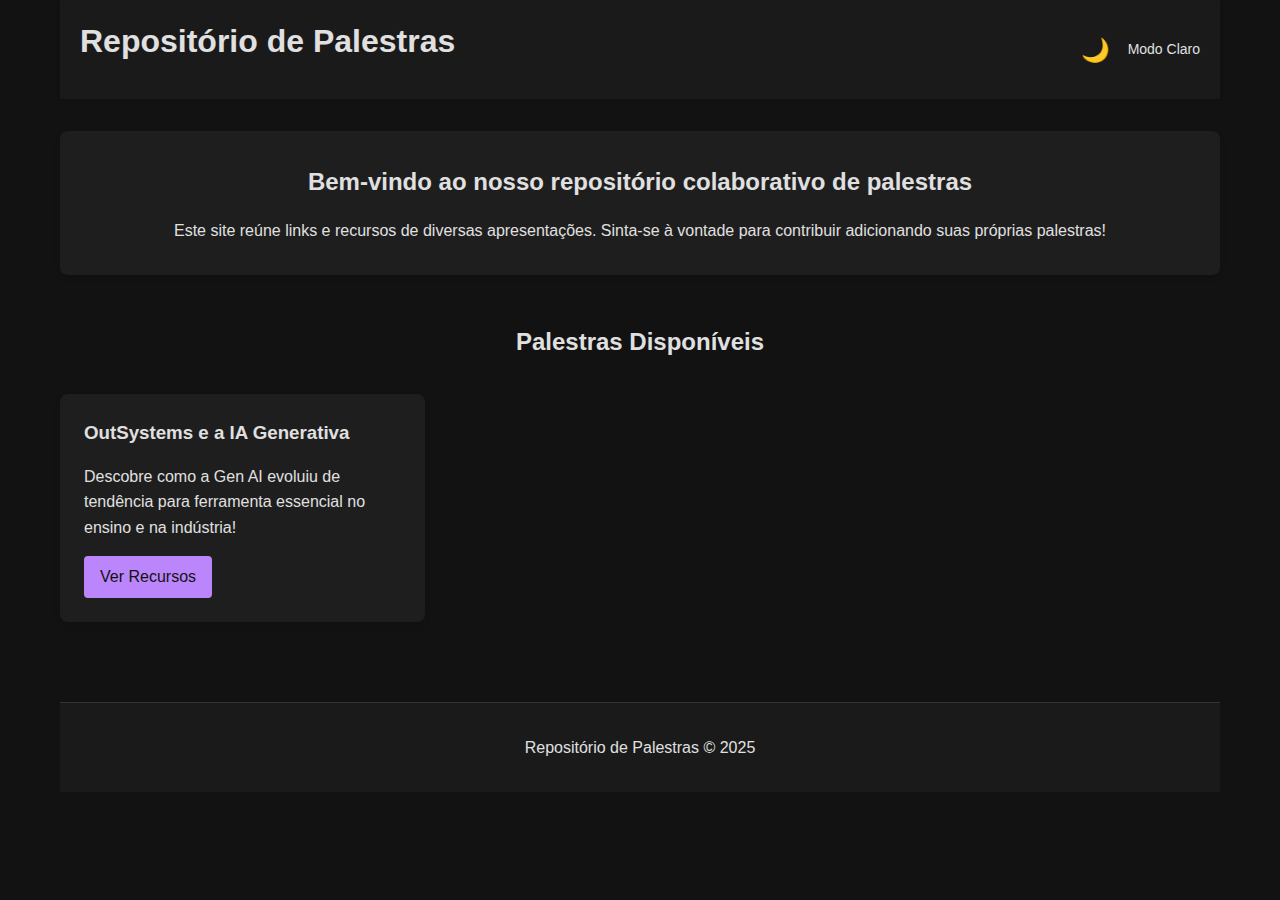
<file: index.html>
<!DOCTYPE html>
<html lang="pt-br" data-theme="dark">
<head>
    <meta charset="UTF-8">
    <meta name="viewport" content="width=device-width, initial-scale=1.0">
    <title>Repositório de Palestras</title>
    <link rel="stylesheet" href="assets/css/main.css">
    <link rel="stylesheet" href="assets/css/theme.css">
</head>
<body>
    <div class="container">
        <header>
            
                
            <nav class="nav-horizontal">
                <h1>Repositório de Palestras</h1>
                <div class="theme-switch">
                    <button id="theme-toggle" class="theme-icon" aria-label="Alternar tema">🌙</button>
                    <span id="theme-label">Modo Claro</span>
                </div>
            </nav>
            
        </header>

        <main>
            <section class="intro">
                <h2>Bem-vindo ao nosso repositório colaborativo de palestras</h2>
                <p>Este site reúne links e recursos de diversas apresentações. Sinta-se à vontade para contribuir adicionando suas próprias palestras!</p>
            </section>

            <section class="palestras-lista">
                <h2>Palestras Disponíveis</h2>
                <div class="palestras-grid">
                    <div class="palestra-card">
                        <h3>OutSystems e a IA Generativa</h3>
                        <p>Descobre como a Gen AI evoluiu de tendência para ferramenta essencial no ensino e na indústria!</p>
                        <a href="palestras\OutSystems_e_a_IA_Generativa\OutSystems_e_a_IA_Generativa.html" class="btn">Ver Recursos</a>
                    </div>
                    
                    

                    <!-- Adicione mais cards de palestras aqui -->
                </div>
            </section>
        </main>

        <footer>
            <p>Repositório de Palestras &copy; 2025</p>
            
        </footer>
    </div>

    <script src="assets/js/theme-toggle.js"></script>
</body>
</html>
</file>
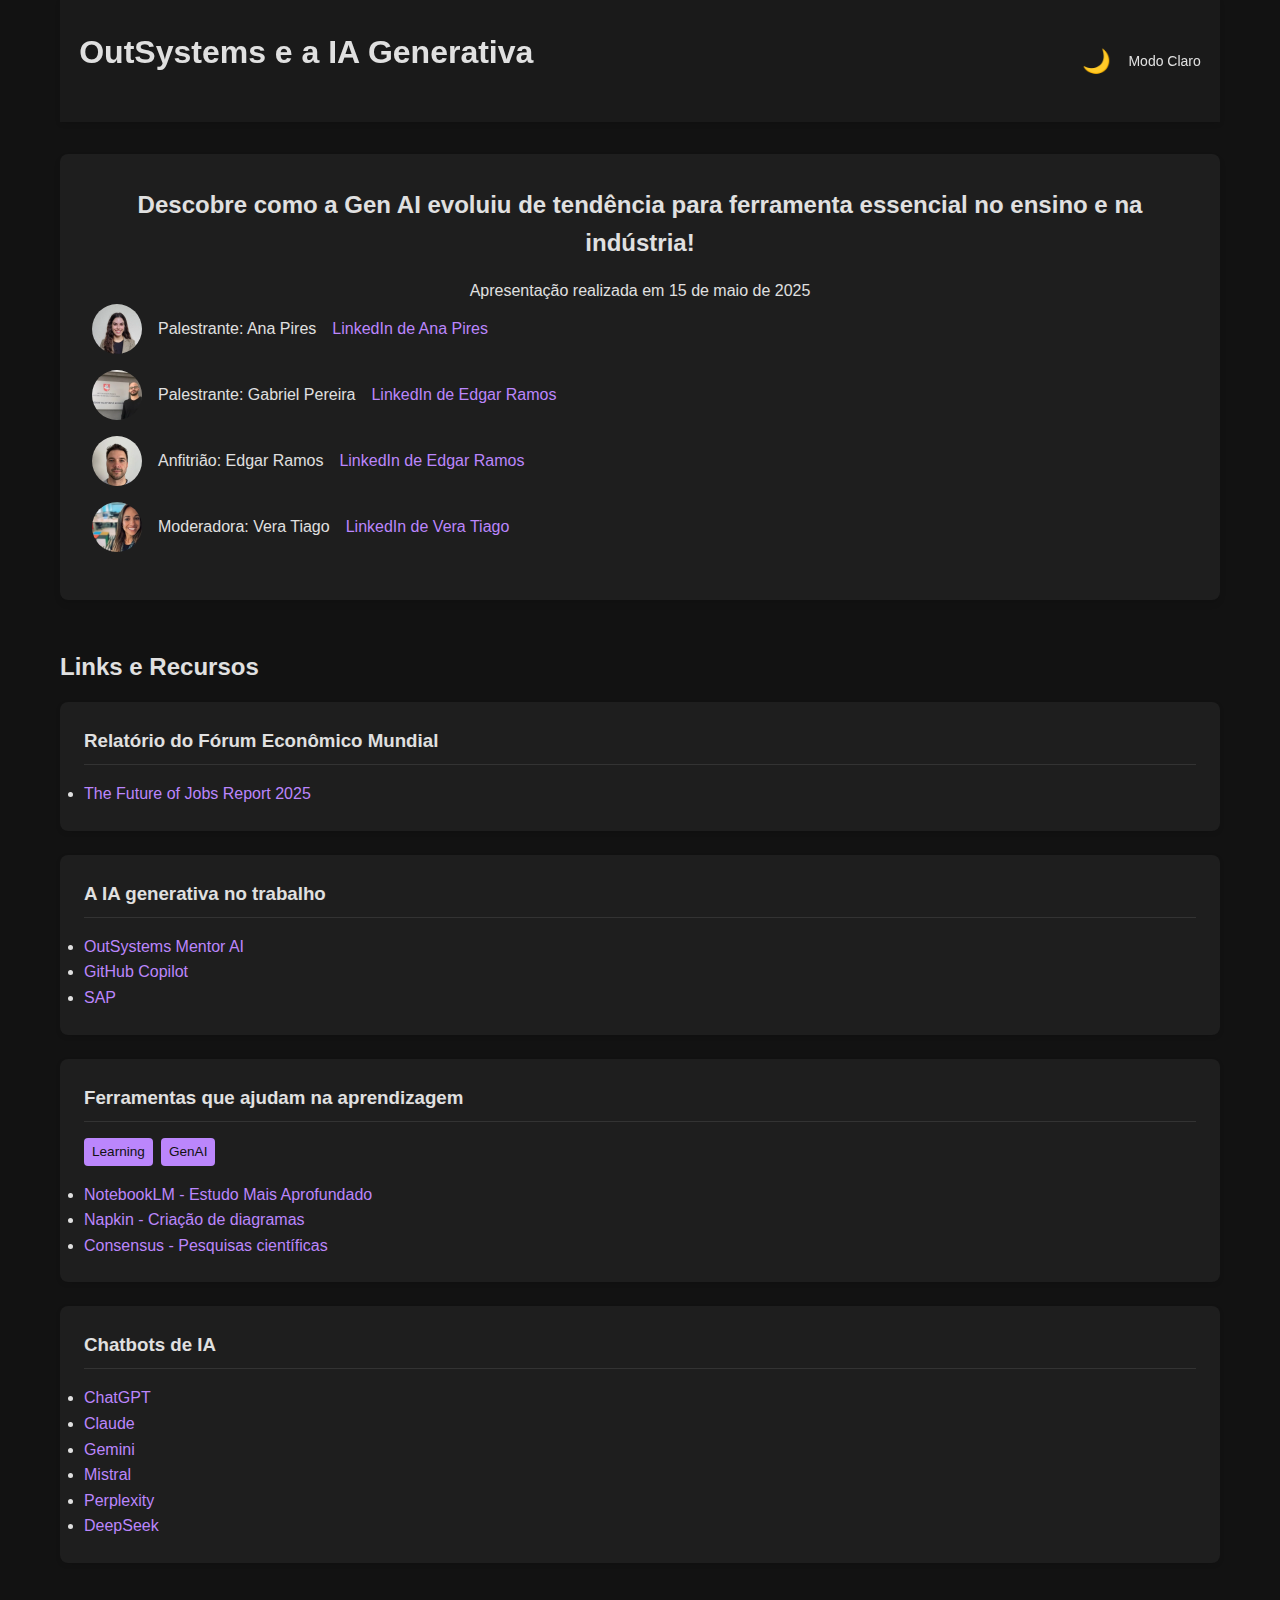
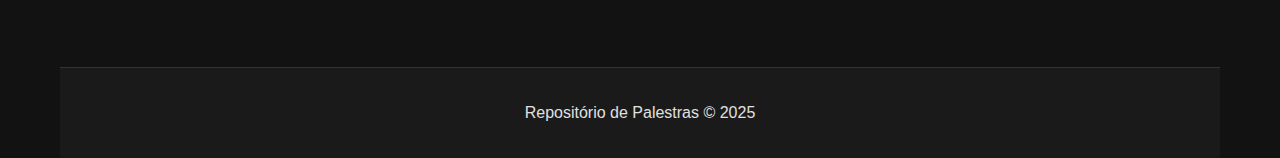
<file: palestras/OutSystems_e_a_IA_Generativa/OutSystems_e_a_IA_Generativa.html>
<!DOCTYPE html>
<html lang="pt-br" data-theme="dark">
<head>
    <meta charset="UTF-8">
    <meta name="viewport" content="width=device-width, initial-scale=1.0">
    <title>OutSystems e a IA Generativa | Repositório de Palestras</title>
    <link rel="stylesheet" href="../../assets\css\main.css">
    <link rel="stylesheet" href="../../assets\css\theme.css">
    <style>
        .recursos-lista {
            margin-top: 2rem;
        }
        
        .recurso-item {
            background-color: var(--card-bg);
            border-radius: 8px;
            padding: 1.5rem;
            margin-bottom: 1.5rem;
            box-shadow: 0 2px 5px rgba(0, 0, 0, 0.1);
        }
        
        .recurso-item h3 {
            border-bottom: 1px solid var(--border-color);
            padding-bottom: 0.5rem;
            margin-bottom: 1rem;
        }
        
        .tags {
            display: flex;
            flex-wrap: wrap;
            gap: 0.5rem;
            margin: 1rem 0;
        }
        
        .tag {
            background-color: var(--accent-color);
            color: var(--btn-text);
            padding: 0.2rem 0.5rem;
            border-radius: 4px;
            font-size: 0.85rem;
        }
        
        .voltar {
            margin-bottom: 2rem;
            display: inline-block;
        }
        .participante {
            display: flex;
            align-items: center;
            gap: 1rem;
            margin-bottom: 1rem;
        }

        .foto-participante {
            width: 50px;
            height: 50px;
            border-radius: 50%;
            object-fit: cover;
        }

        .participante a {
            color: var(--accent-color);
            text-decoration: none;
        }

        .participante a:hover {
            text-decoration: underline;
        }

        .theme-icon {
            background: none;
            border: none;
            font-size: 1.45rem; /* 15% menor */
            cursor: pointer;
            margin-left: 0;
            color: var(--accent-color);
            transition: color 0.2s;
            align-self: center; /* Garante alinhamento vertical */
        }

        nav {
            display: flex;
            flex-direction: column;
            padding: 0;
            position: relative;
        }

        .nav-top {
            display: flex;
            flex-direction: row;           /* Alinha horizontalmente */
            justify-content: flex-end;     /* Vai para a direita */
            align-items: center;           /* Centraliza verticalmente */
            width: 100%;
            padding: 0.5rem 1.2rem 0 1.2rem;
            min-height: 48px;
        }

        .theme-switch {
            display: flex;
            align-items: center;
            gap: 0.5rem;
        }

        .nav-bottom {
            display: flex;
            justify-content: center;
            align-items: flex-end;
            width: 100%;
            padding: 0.5rem 0 0.7rem 0;
        }

        .nav-bottom h1 {
            margin: 0;
            font-size: 1.7rem;
            text-align: center;
        }

        @media (max-width: 600px) {
            .nav-top {
                padding: 0.3rem 0.7rem 0 0.7rem;
                min-height: 38px;
            }
            .nav-bottom h1 {
                font-size: 1.1rem;
            }
            header nav {
                padding: 0.7rem 0.7rem;
                gap: 0.5rem;
            }
            h1 {
                font-size: 1.1rem;
            }
            .theme-icon {
                font-size: 1.23rem; /* 15% menor que 1.45rem */
            }
        }

        nav.nav-horizontal {
            display: flex;
            flex-direction: row;
            align-items: center;
            justify-content: space-between;
            width: 100%;
            padding: 0.7rem 1.2rem 0.7rem 1.2rem;
            gap: 1rem;
        }

        .theme-switch {
            display: flex;
            align-items: center;
            gap: 0.5rem;
        }

        .theme-icon {
            background: none;
            border: none;
            font-size: 1.45rem;
            cursor: pointer;
            color: var(--accent-color);
            transition: color 0.2s;
            align-self: center;
        }

        @media (max-width: 600px) {
            nav.nav-horizontal {
                padding: 0.5rem 0.5rem;
            }
            nav.nav-horizontal h1 {
                font-size: 1.1rem;
            }
            .theme-icon {
                font-size: 1.23rem;
            }
        }
    </style>
</head>
<body>
    <div class="container">
        <!-- ...existing code... -->
        <header>
            <nav class="nav-horizontal">
                <h1>OutSystems e a IA Generativa</h1>
                <div class="theme-switch">
                    <button id="theme-toggle" class="theme-icon" aria-label="Alternar tema">🌙</button>
                    <span id="theme-label">Modo Claro</span>
                </div>
            </nav>
        </header>


        <main>
            <!-- <a href="../../index.html" class="voltar">&larr; Voltar para a página inicial</a> -->

            <section class="intro">
                <h2>Descobre como a Gen AI evoluiu de tendência para ferramenta essencial no ensino e na indústria!</h2>
                <p>Apresentação realizada em 15 de maio de 2025</p>
                <div class="participante">
                    <img src="photos/AnaPires.webp" alt="Foto de Ana Pires" class="foto-participante">
                    <p>Palestrante: Ana Pires</p>
                    <a href="https://www.linkedin.com/in/ana-pires-2875a8180/" target="_blank">LinkedIn de Ana Pires</a>
                </div>
                
                <div class="participante">
                    <img src="photos/GabrielPereira.webp" alt="Foto de Gabriel Pereira" class="foto-participante">
                    <p>Palestrante: Gabriel Pereira</p>
                    <a href="https://www.linkedin.com/in/ragedsomar/" target="_blank">LinkedIn de Edgar Ramos</a>
                </div>
                
                <div class="participante">
                    <img src="photos/EdgarRamos.webp" alt="Foto de Edgar Ramos" class="foto-participante">
                    <p>Anfitrião: Edgar Ramos</p>
                    <a href="https://www.linkedin.com/in/ragedsomar/" target="_blank">LinkedIn de Edgar Ramos</a>
                </div>
                
                <div class="participante">
                    <img src="photos/VeraTiago.webp" alt="Foto de Vera Tiago" class="foto-participante">
                    <p>Moderadora: Vera Tiago</p>
                    <a href="https://www.linkedin.com/in/veratiago/" target="_blank">LinkedIn de Vera Tiago</a>
                </div>
            </section>

            <section class="recursos-lista">
                <h2>Links e Recursos</h2>
                
                <div class="recurso-item">
                    <h3>Relatório do Fórum Econômico Mundial</h3>
                    <!-- <div class="tags">
                        <span class="tag">React</span>
                        <span class="tag">Vue</span>
                        <span class="tag">Svelte</span>
                    </div> -->
                    <ul>
                        <li><a href="https://www.weforum.org/publications/the-future-of-jobs-report-2025/" target="_blank">The Future of Jobs Report 2025 </a></li>
                    </ul>
                </div>
                
                <div class="recurso-item">
                    <h3>A IA generativa no trabalho</h3>

                    <ul>
                        <li><a href="https://www.outsystems.com/low-code-platform/mentor-ai-app-generation/" target="_blank">OutSystems Mentor AI</a></li>
                        <li><a href="https://github.com/features/copilot" target="_blank">GitHub Copilot</a></li>
                        <li><a href="https://www.sap.com/products/artificial-intelligence/generative-ai.html" target="_blank">SAP</a></li>
                        
                    </ul>
                </div>
                
                <div class="recurso-item">
                    <h3>Ferramentas que ajudam na aprendizagem</h3>
                    <div class="tags">
                        <span class="tag">Learning</span>
                        <span class="tag">GenAI</span>
                    </div>
                    <ul>
                        <li><a href="https://notebooklm.google/" target="_blank">NotebookLM - Estudo Mais Aprofundado </a></li>
                        <li><a href="https://www.napkin.ai/" target="_blank">Napkin - Criação de diagramas</a></li>
                        <li><a href="https://consensus.app/" target="_blank">Consensus - Pesquisas científicas</a></li>
                        
                    </ul>
                </div>
                
                <div class="recurso-item">
                    <h3>Chatbots de IA </h3>
                    <ul>
                        <li><a href="https://chatgpt.com/" target="_blank">ChatGPT</a></li>
                        <li><a href="https://claude.ai/" target="_blank">Claude</a></li>
                        <li><a href="https://gemini.google.com" target="_blank">Gemini</a></li>
                        <li><a href="https://chat.mistral.ai/chat" target="_blank">Mistral</a></li>
                        <li><a href="https://www.perplexity.ai/" target="_blank">Perplexity</a></li>
                        <li><a href="https://chat.deepseek.com/" target="_blank">DeepSeek</a></li>
                        
                    </ul>
                </div>
            </section>
        </main>

        <footer>
            <p>Repositório de Palestras &copy; 2025</p>
            
        </footer>
    </div>

    <script src="../../assets\js\theme-toggle.js"></script>
</body>
</html>
</file>
<file: assets/css/main.css>
* {
    margin: 0;
    padding: 0;
    box-sizing: border-box;
}

body {
    font-family: 'Segoe UI', Tahoma, Geneva, Verdana, sans-serif;
    background-color: var(--bg-color);
    color: var(--text-color);
    line-height: 1.6;
}

.container {
    max-width: 1200px;
    margin: 0 auto;
    padding: 0 20px;
}

header {
    background-color: var(--header-bg);
    box-shadow: 0 2px 5px rgba(0, 0, 0, 0.1);
    padding: 1rem 0;
    position: sticky;
    top: 0;
    z-index: 100;
}

nav {
    display: flex;
    justify-content: space-between;
    align-items: center;
    padding: 0 20px;
}

h1, h2, h3 {
    margin-bottom: 1rem;
    font-weight: 600;
}

a {
    color: var(--link-color);
    text-decoration: none;
    transition: all 0.3s ease;
}

a:hover {
    text-decoration: underline;
}

main {
    padding: 2rem 0;
}

.intro {
    margin-bottom: 3rem;
    text-align: center;
    padding: 2rem;
    background-color: var(--card-bg);
    border-radius: 8px;
    box-shadow: 0 4px 6px rgba(0, 0, 0, 0.1);
}

.palestras-lista h2 {
    text-align: center;
    margin-bottom: 2rem;
}

.palestras-grid {
    display: grid;
    grid-template-columns: repeat(auto-fill, minmax(300px, 1fr));
    gap: 2rem;
}

.palestra-card {
    background-color: var(--card-bg);
    border-radius: 8px;
    padding: 1.5rem;
    box-shadow: 0 4px 6px rgba(0, 0, 0, 0.1);
    transition: transform 0.3s ease;
}

.palestra-card:hover {
    transform: translateY(-5px);
}

.btn {
    display: inline-block;
    background-color: var(--btn-bg);
    color: var(--btn-text);
    padding: 0.5rem 1rem;
    border-radius: 4px;
    margin-top: 1rem;
    font-weight: 500;
    transition: all 0.3s ease;
}

.btn:hover {
    opacity: 0.9;
    text-decoration: none;
}

footer {
    background-color: var(--footer-bg);
    text-align: center;
    padding: 2rem 0;
    margin-top: 3rem;
    border-top: 1px solid var(--border-color);
}

/* Responsividade */
@media (max-width: 768px) {
    nav {
        flex-direction: column;
        gap: 1rem;
    }
    
    .palestras-grid {
        grid-template-columns: 1fr;
    }
}
</file>
<file: assets/css/theme.css>
:root {
    /* Variáveis de cores para tema escuro (padrão) */
    --bg-color: #121212;
    --text-color: #e0e0e0;
    --card-bg: #1e1e1e;
    --accent-color: #bb86fc;
    --link-color: #bb86fc;
    --header-bg: #1a1a1a;
    --footer-bg: #1a1a1a;
    --btn-bg: #bb86fc;
    --btn-text: #121212;
    --border-color: #333;
}

[data-theme="light"] {
    /* Variáveis de cores para tema claro */
    --bg-color: #f5f5f5;
    --text-color: #121212;
    --card-bg: #ffffff;
    --accent-color: #673ab7;
    --link-color: #673ab7;
    --header-bg: #ffffff;
    --footer-bg: #ffffff;
    --btn-bg: #673ab7;
    --btn-text: #ffffff;
    --border-color: #e0e0e0;
}

/* Transição suave ao mudar temas */
body {
    transition: background-color 0.3s ease, color 0.3s ease;
}

/* Switch para alternar tema */
.switch {
    position: relative;
    display: inline-block;
    width: 32px;   /* <-- AQUI você muda a largura */
    height: 16px;  /* <-- AQUI você muda a altura */
}

.switch input {
    opacity: 0;
    width: 0;
    height: 0;
}

.slider {
    position: absolute;
    cursor: pointer;
    top: 0; left: 0; right: 0; bottom: 0;
    background-color: #ccc;
    transition: .4s;
    border-radius: 24px; /* ajuste conforme o height */
}

.slider:before {
    position: absolute;
    content: "";
    height: 16px;   /* <-- altura do círculo */
    width: 16px;    /* <-- largura do círculo */
    left: 3px;
    bottom: 3px;
    background-color: white;
    transition: .4s;
    border-radius: 50%;
}

input:checked + .slider {
    background-color: var(--accent-color);
}

input:focus + .slider {
    box-shadow: 0 0 1px var(--accent-color);
}

input:checked + .slider:before {
    transform: translateX(26px);
}

.slider.round {
    border-radius: 34px;
}

.slider.round:before {
    border-radius: 50%;
}

.theme-switch {
    display: flex;
    align-items: center;
    gap: 0.5rem;
}

#theme-label {
    font-size: 14px;
}

/* Estilo minimalista e responsivo para o botão de tema */
.theme-icon {
    background: none;
    border: none;
    font-size: 1.45rem;
    cursor: pointer;
    color: var(--accent-color, #0078d4);
    transition: color 0.2s, transform 0.2s;
    padding: 0.2em 0.4em;
    border-radius: 50%;
    outline: none;
}

.theme-icon:focus,
.theme-icon:hover {
    color: var(--primary-color, #333);
    background: var(--card-bg, #eaeaea);
    transform: scale(1.1);
}

@media (max-width: 600px) {
    .theme-icon {
        font-size: 1.23rem;
        padding: 0.15em 0.3em;
    }
}
</file>
